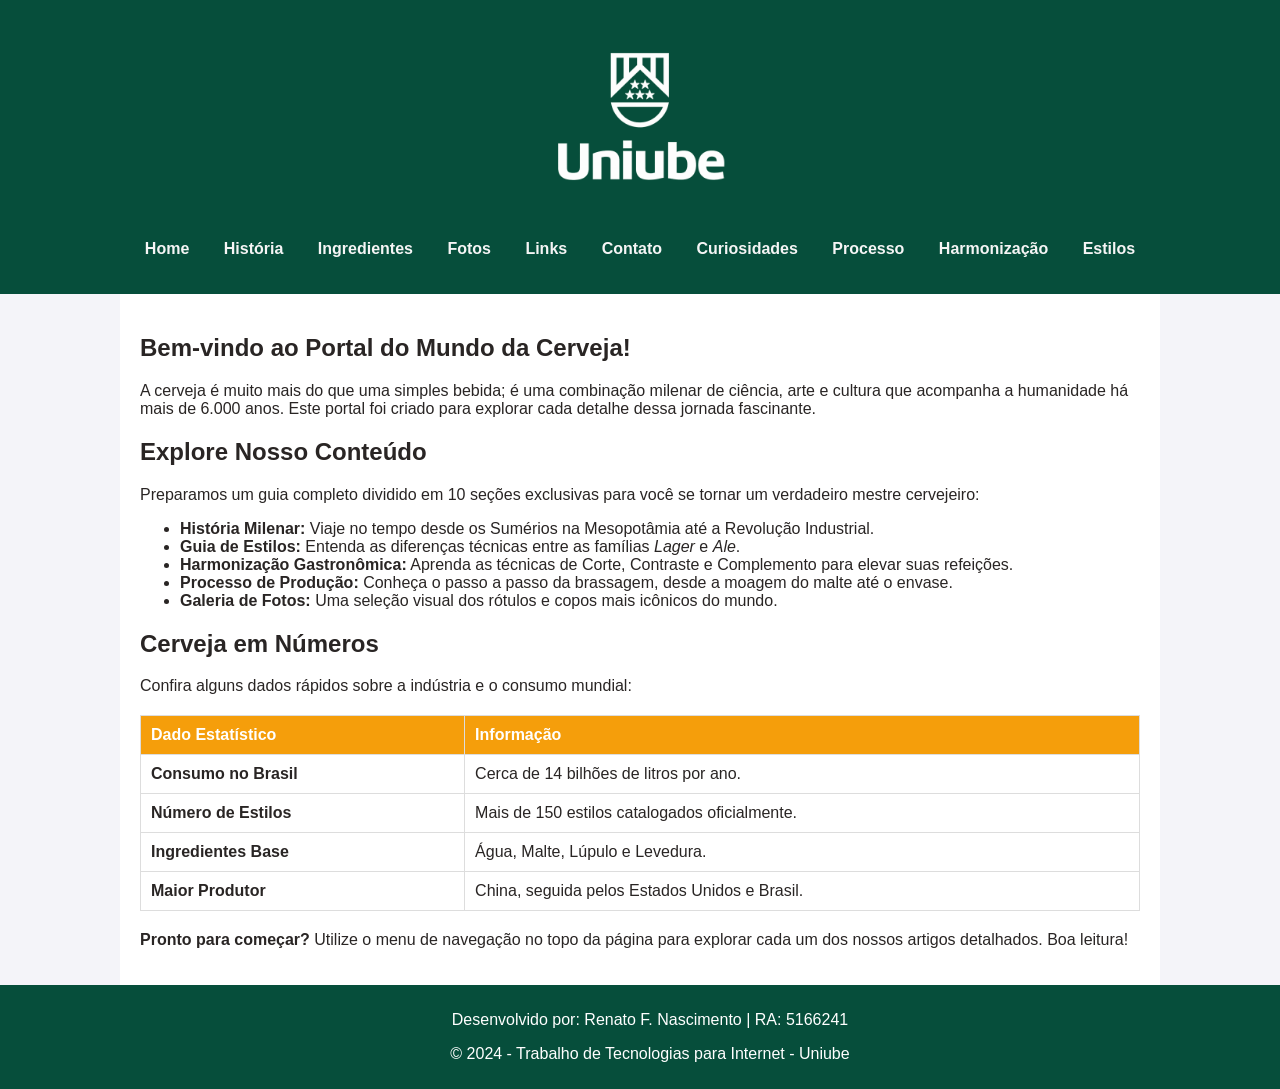
<file: index.html>
<!DOCTYPE html>
<html lang="pt-br">
<head>
    <meta charset="UTF-8">
    <meta name="viewport" content="width=device-width, initial-scale=1.0">
    <title>Mundo da Cerveja - HOME</title>
    <link rel="stylesheet" href="css/estilo.css">
</head>
<body>
    <header>
        <a href="https://uniube.br/" target="_blank">
            <img src="imagens/logo-uniube.png" alt="Logo Uniube" width="200">
        </a>
        <nav>
            <ul>
            <li><a href="index.html">Home</a></li>
            <li><a href="historia.html">História</a></li>
            <li><a href="ingredientes.html">Ingredientes</a></li>
            <li><a href="fotos.html">Fotos</a></li>
            <li><a href="links.html">Links</a></li>
            <li><a href="contato.html">Contato</a></li>
            <li><a href="curiosidade.html">Curiosidades</a></li>
            <li><a href="processo.html">Processo</a></li>
            <li><a href="harmonizacao.html">Harmonização</a></li>
            <li><a href="estilos.html">Estilos</a></li>
        </ul>
        </nav>
    </header>
    <main>
    <section class="hero">
        <h1>Bem-vindo ao Portal do Mundo da Cerveja!</h1>
        <p>A cerveja é muito mais do que uma simples bebida; é uma combinação milenar de ciência, arte e cultura que acompanha a humanidade há mais de 6.000 anos. Este portal foi criado para explorar cada detalhe dessa jornada fascinante.</p>
    </section>
    <section class="destaques">
        <h2>Explore Nosso Conteúdo</h2>
        <p>Preparamos um guia completo dividido em 10 seções exclusivas para você se tornar um verdadeiro mestre cervejeiro:</p>
        <ul>
            <li><strong>História Milenar:</strong> Viaje no tempo desde os Sumérios na Mesopotâmia até a Revolução Industrial.</li>
            <li><strong>Guia de Estilos:</strong> Entenda as diferenças técnicas entre as famílias <em>Lager</em> e <em>Ale</em>.</li>
            <li><strong>Harmonização Gastronômica:</strong> Aprenda as técnicas de Corte, Contraste e Complemento para elevar suas refeições.</li>
            <li><strong>Processo de Produção:</strong> Conheça o passo a passo da brassagem, desde a moagem do malte até o envase.</li>
            <li><strong>Galeria de Fotos:</strong> Uma seleção visual dos rótulos e copos mais icônicos do mundo.</li>
        </ul>
    </section>
    <section class="info-rapida">
        <h2>Cerveja em Números</h2>
        <p>Confira alguns dados rápidos sobre a indústria e o consumo mundial:</p>
        <table>
            <thead>
                <tr>
                    <th>Dado Estatístico</th>
                    <th>Informação</th>
                </tr>
            </thead>
            <tbody>
                <tr>
                    <td><strong>Consumo no Brasil</strong></td>
                    <td>Cerca de 14 bilhões de litros por ano.</td>
                </tr>
                <tr>
                    <td><strong>Número de Estilos</strong></td>
                    <td>Mais de 150 estilos catalogados oficialmente.</td>
                </tr>
                <tr>
                    <td><strong>Ingredientes Base</strong></td>
                    <td>Água, Malte, Lúpulo e Levedura.</td>
                </tr>
                <tr>
                    <td><strong>Maior Produtor</strong></td>
                    <td>China, seguida pelos Estados Unidos e Brasil.</td>
                </tr>
            </tbody>
        </table>
    </section>
    <section class="chamada-acao">
        <p><strong>Pronto para começar?</strong> Utilize o menu de navegação no topo da página para explorar cada um dos nossos artigos detalhados. Boa leitura!</p>
    </section>
</main>
    <footer>
        <p>Desenvolvido por: Renato F. Nascimento | RA: 5166241</p>
        <p>&copy; 2024 - Trabalho de Tecnologias para Internet - Uniube</p>
    </footer>
</body>
</html>
</file>
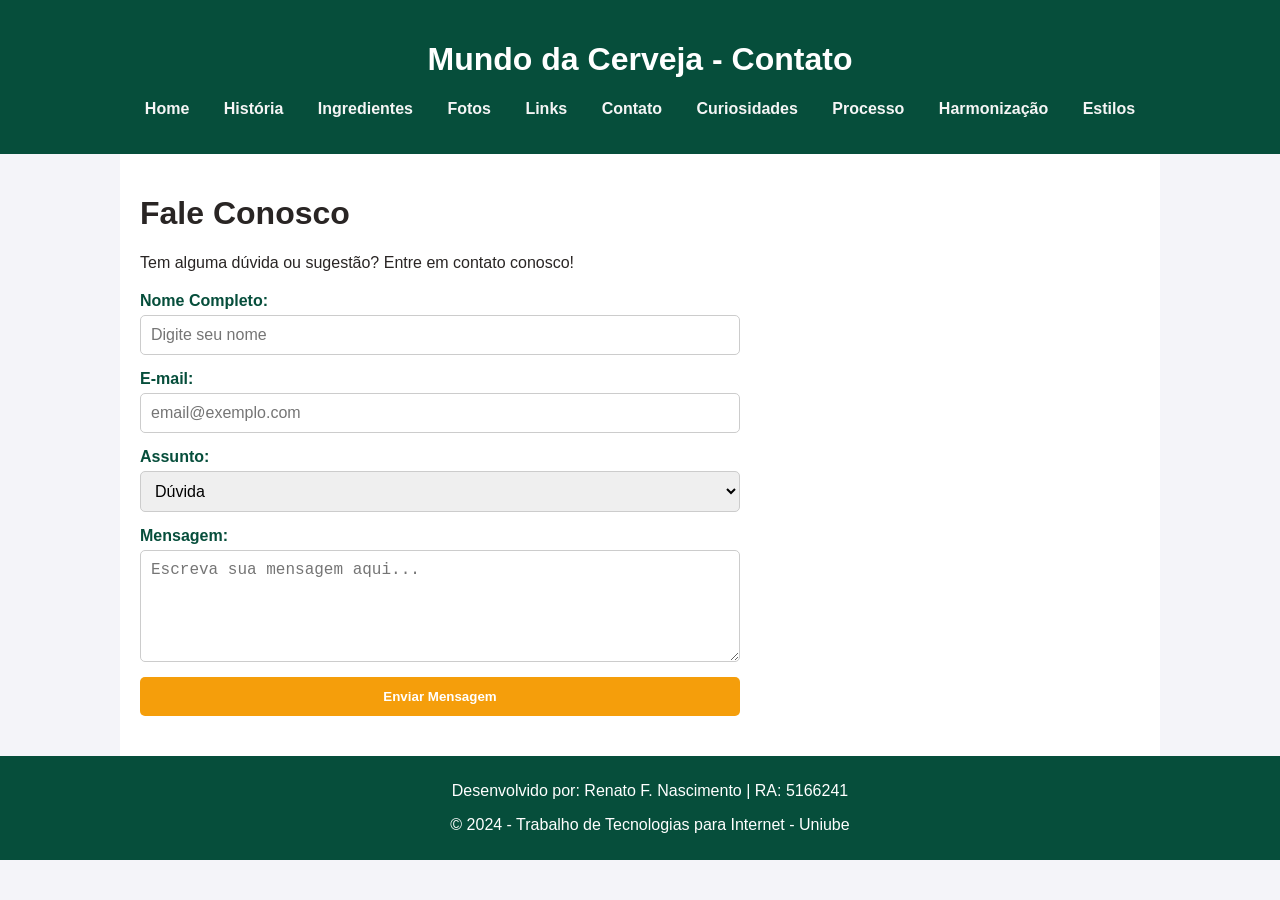
<file: contato.html>
<!DOCTYPE html>
<html lang="pt-br">
<head>
    <meta charset="UTF-8">
    <meta name="viewport" content="width=device-width, initial-scale=1.0">
    <title>Mundo da Cerveja - HOME</title>
    <link rel="stylesheet" href="css/estilo.css">
</head>
<header>
    <h1>Mundo da Cerveja - Contato</h1>
    <nav>
        <ul>
            <li><a href="index.html">Home</a></li>
            <li><a href="historia.html">História</a></li>
            <li><a href="ingredientes.html">Ingredientes</a></li>
            <li><a href="fotos.html">Fotos</a></li>
            <li><a href="links.html">Links</a></li>
            <li><a href="contato.html">Contato</a></li>
            <li><a href="curiosidade.html">Curiosidades</a></li>
            <li><a href="processo.html">Processo</a></li>
            <li><a href="harmonizacao.html">Harmonização</a></li>
            <li><a href="estilos.html">Estilos</a></li>
        </ul>
    </nav>
</header>
<main>
    <h1>Fale Conosco</h1>
    <p>Tem alguma dúvida ou sugestão? Entre em contato conosco!</p>
    <form action="#" method="post" class="form-contato">
        <div class="campo">
            <label for="nome">Nome Completo:</label>
            <input type="text" id="nome" name="nome" required placeholder="Digite seu nome">
        </div>

        <div class="campo">
            <label for="email">E-mail:</label>
            <input type="email" id="email" name="email" required placeholder="email@exemplo.com">
        </div>
        <div class="campo">
            <label for="assunto">Assunto:</label>
            <select id="assunto" name="assunto">
                <option value="duvida">Dúvida</option>
                <option value="sugestao">Sugestão</option>
                <option value="elogio">Elogio</option>
            </select>
        </div>

        <div class="campo">
            <label for="mensagem">Mensagem:</label>
            <textarea id="mensagem" name="mensagem" rows="5" required placeholder="Escreva sua mensagem aqui..."></textarea>
        </div>

        <button type="submit" class="btn-enviar">Enviar Mensagem</button>
    </form>
</main>
<footer>
    <p>Desenvolvido por: Renato F. Nascimento | RA: 5166241</p>
    <p>&copy; 2024 - Trabalho de Tecnologias para Internet - Uniube</p>
</footer>
</html>
</file>
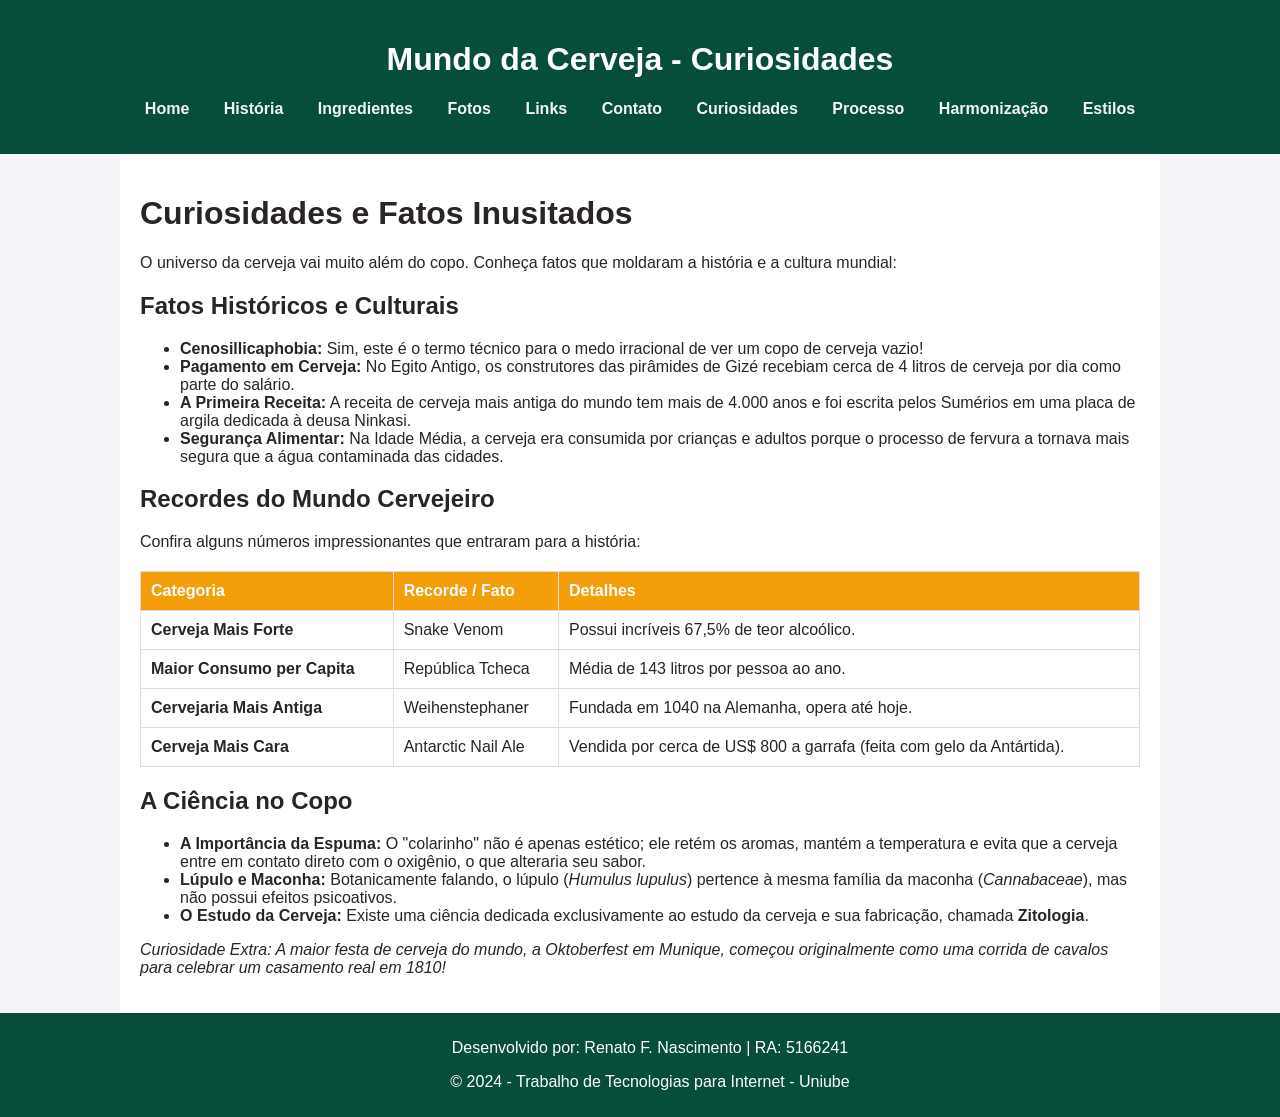
<file: curiosidade.html>
<!DOCTYPE html>
<html lang="pt-br">
<head>
    <meta charset="UTF-8">
    <meta name="viewport" content="width=device-width, initial-scale=1.0">
    <title>Mundo da Cerveja - HOME</title>
    <link rel="stylesheet" href="css/estilo.css">
</head>
<header>
    <h1>Mundo da Cerveja - Curiosidades</h1>
    <nav>
        <ul>
            <li><a href="index.html">Home</a></li>
            <li><a href="historia.html">História</a></li>
            <li><a href="ingredientes.html">Ingredientes</a></li>
            <li><a href="fotos.html">Fotos</a></li>
            <li><a href="links.html">Links</a></li>
            <li><a href="contato.html">Contato</a></li>
            <li><a href="curiosidade.html">Curiosidades</a></li>
            <li><a href="processo.html">Processo</a></li>
            <li><a href="harmonizacao.html">Harmonização</a></li>
            <li><a href="estilos.html">Estilos</a></li>
        </ul>
    </nav>
</header>
<main>
    <h1>Curiosidades e Fatos Inusitados</h1>
    <p>O universo da cerveja vai muito além do copo. Conheça fatos que moldaram a história e a cultura mundial:</p>
    <section>
        <h2>Fatos Históricos e Culturais</h2>
        <ul>
            <li><strong>Cenosillicaphobia:</strong> Sim, este é o termo técnico para o medo irracional de ver um copo de cerveja vazio!</li>
            <li><strong>Pagamento em Cerveja:</strong> No Egito Antigo, os construtores das pirâmides de Gizé recebiam cerca de 4 litros de cerveja por dia como parte do salário.</li>
            <li><strong>A Primeira Receita:</strong> A receita de cerveja mais antiga do mundo tem mais de 4.000 anos e foi escrita pelos Sumérios em uma placa de argila dedicada à deusa Ninkasi.</li>
            <li><strong>Segurança Alimentar:</strong> Na Idade Média, a cerveja era consumida por crianças e adultos porque o processo de fervura a tornava mais segura que a água contaminada das cidades.</li>
        </ul>
    </section>
    <section>
        <h2>Recordes do Mundo Cervejeiro</h2>
        <p>Confira alguns números impressionantes que entraram para a história:</p>
        <table>
            <thead>
                <tr>
                    <th>Categoria</th>
                    <th>Recorde / Fato</th>
                    <th>Detalhes</th>
                </tr>
            </thead>
            <tbody>
                <tr>
                    <td><strong>Cerveja Mais Forte</strong></td>
                    <td>Snake Venom</td>
                    <td>Possui incríveis 67,5% de teor alcoólico.</td>
                </tr>
                <tr>
                    <td><strong>Maior Consumo per Capita</strong></td>
                    <td>República Tcheca</td>
                    <td>Média de 143 litros por pessoa ao ano.</td>
                </tr>
                <tr>
                    <td><strong>Cervejaria Mais Antiga</strong></td>
                    <td>Weihenstephaner</td>
                    <td>Fundada em 1040 na Alemanha, opera até hoje.</td>
                </tr>
                <tr>
                    <td><strong>Cerveja Mais Cara</strong></td>
                    <td>Antarctic Nail Ale</td>
                    <td>Vendida por cerca de US$ 800 a garrafa (feita com gelo da Antártida).</td>
                </tr>
            </tbody>
        </table>
    </section>
    <section>
        <h2>A Ciência no Copo</h2>
        <ul>
            <li><strong>A Importância da Espuma:</strong> O "colarinho" não é apenas estético; ele retém os aromas, mantém a temperatura e evita que a cerveja entre em contato direto com o oxigênio, o que alteraria seu sabor.</li>
            <li><strong>Lúpulo e Maconha:</strong> Botanicamente falando, o lúpulo (<em>Humulus lupulus</em>) pertence à mesma família da maconha (<em>Cannabaceae</em>), mas não possui efeitos psicoativos.</li>
            <li><strong>O Estudo da Cerveja:</strong> Existe uma ciência dedicada exclusivamente ao estudo da cerveja e sua fabricação, chamada <strong>Zitologia</strong>.</li>
        </ul>
    </section>
    <p><em>Curiosidade Extra: A maior festa de cerveja do mundo, a Oktoberfest em Munique, começou originalmente como uma corrida de cavalos para celebrar um casamento real em 1810!</em></p>
</main>
<footer>
    <p>Desenvolvido por: Renato F. Nascimento | RA: 5166241</p>
    <p>&copy; 2024 - Trabalho de Tecnologias para Internet - Uniube</p>
</footer>
</html>
</file>
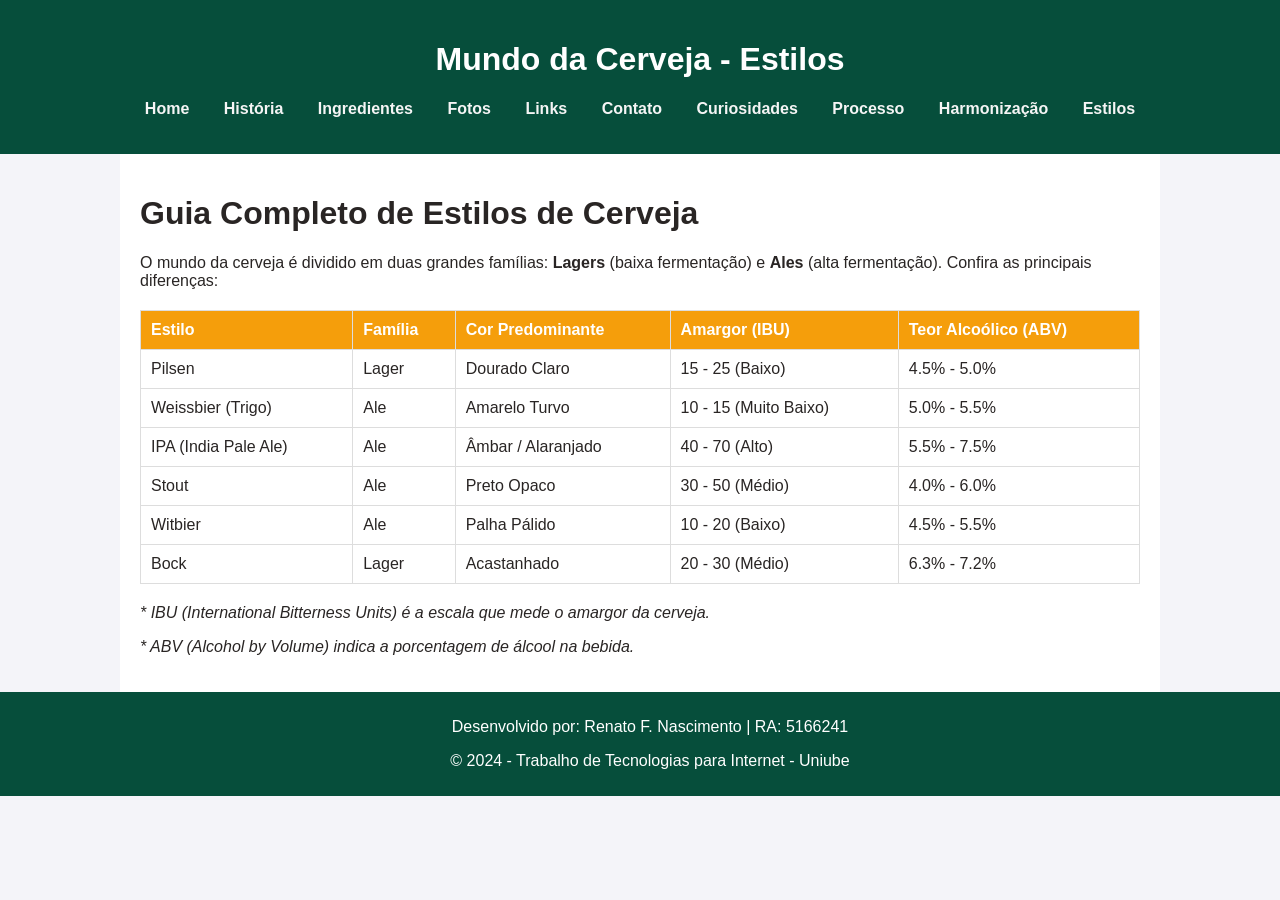
<file: estilos.html>
<!DOCTYPE html>
<html lang="pt-br">
<head>
    <meta charset="UTF-8">
    <meta name="viewport" content="width=device-width, initial-scale=1.0">
    <title>Mundo da Cerveja - HOME</title>
    <link rel="stylesheet" href="css/estilo.css">
</head>
<header>
    <h1>Mundo da Cerveja - Estilos</h1>
    <nav>
        <ul>
            <li><a href="index.html">Home</a></li>
            <li><a href="historia.html">História</a></li>
            <li><a href="ingredientes.html">Ingredientes</a></li>
            <li><a href="fotos.html">Fotos</a></li>
            <li><a href="links.html">Links</a></li>
            <li><a href="contato.html">Contato</a></li>
            <li><a href="curiosidade.html">Curiosidades</a></li>
            <li><a href="processo.html">Processo</a></li>
            <li><a href="harmonizacao.html">Harmonização</a></li>
            <li><a href="estilos.html">Estilos</a></li>
        </ul>
    </nav>
</header>
<main>
    <h1>Guia Completo de Estilos de Cerveja</h1>
    <p>O mundo da cerveja é dividido em duas grandes famílias: <strong>Lagers</strong> (baixa fermentação) e <strong>Ales</strong> (alta fermentação). Confira as principais diferenças:</p>
    <table>
        <thead>
            <tr>
                <th>Estilo</th>
                <th>Família</th>
                <th>Cor Predominante</th>
                <th>Amargor (IBU)</th>
                <th>Teor Alcoólico (ABV)</th>
            </tr>
        </thead>
        <tbody>
            <tr>
                <td>Pilsen</td>
                <td>Lager</td>
                <td>Dourado Claro</td>
                <td>15 - 25 (Baixo)</td>
                <td>4.5% - 5.0%</td>
            </tr>
            <tr>
                <td>Weissbier (Trigo)</td>
                <td>Ale</td>
                <td>Amarelo Turvo</td>
                <td>10 - 15 (Muito Baixo)</td>
                <td>5.0% - 5.5%</td>
            </tr>
            <tr>
                <td>IPA (India Pale Ale)</td>
                <td>Ale</td>
                <td>Âmbar / Alaranjado</td>
                <td>40 - 70 (Alto)</td>
                <td>5.5% - 7.5%</td>
            </tr>
            <tr>
                <td>Stout</td>
                <td>Ale</td>
                <td>Preto Opaco</td>
                <td>30 - 50 (Médio)</td>
                <td>4.0% - 6.0%</td>
            </tr>
            <tr>
                <td>Witbier</td>
                <td>Ale</td>
                <td>Palha Pálido</td>
                <td>10 - 20 (Baixo)</td>
                <td>4.5% - 5.5%</td>
            </tr>
            <tr>
                <td>Bock</td>
                <td>Lager</td>
                <td>Acastanhado</td>
                <td>20 - 30 (Médio)</td>
                <td>6.3% - 7.2%</td>
            </tr>
        </tbody>
    </table>
    <p><em>* IBU (International Bitterness Units) é a escala que mede o amargor da cerveja.</em></p>
    <p><em>* ABV (Alcohol by Volume) indica a porcentagem de álcool na bebida.</em></p>
</main>
<footer>
    <p>Desenvolvido por: Renato F. Nascimento | RA: 5166241</p>
    <p>&copy; 2024 - Trabalho de Tecnologias para Internet - Uniube</p>
</footer>
</html>
</file>
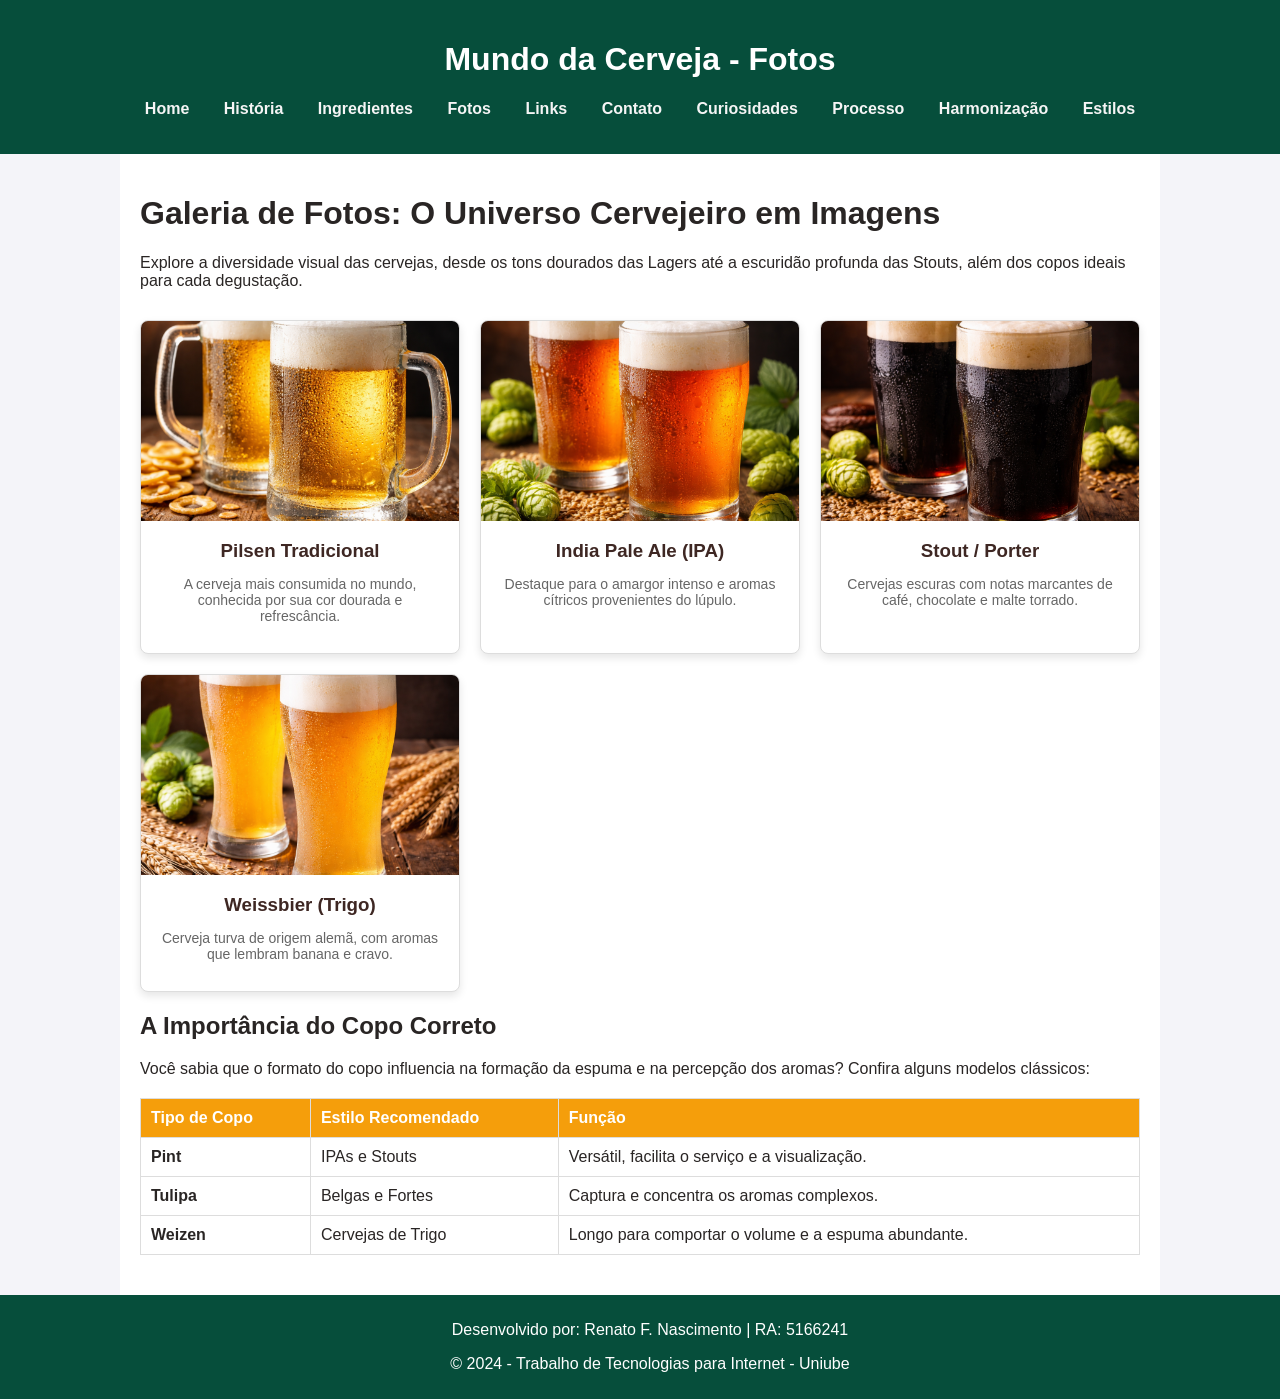
<file: fotos.html>
<!DOCTYPE html>
<html lang="pt-br">
<head>
    <meta charset="UTF-8">
    <meta name="viewport" content="width=device-width, initial-scale=1.0">
    <title>Mundo da Cerveja - HOME</title>
    <link rel="stylesheet" href="css/estilo.css">
</head>
<header>
    <h1>Mundo da Cerveja - Fotos</h1>
    <nav>
        <ul>
            <li><a href="index.html">Home</a></li>
            <li><a href="historia.html">História</a></li>
            <li><a href="ingredientes.html">Ingredientes</a></li>
            <li><a href="fotos.html">Fotos</a></li>
            <li><a href="links.html">Links</a></li>
            <li><a href="contato.html">Contato</a></li>
            <li><a href="curiosidade.html">Curiosidades</a></li>
            <li><a href="processo.html">Processo</a></li>
            <li><a href="harmonizacao.html">Harmonização</a></li>
            <li><a href="estilos.html">Estilos</a></li>
        </ul>
    </nav>
</header>
<main>
    <h1>Galeria de Fotos: O Universo Cervejeiro em Imagens</h1>
    <p>Explore a diversidade visual das cervejas, desde os tons dourados das Lagers até a escuridão profunda das Stouts, além dos copos ideais para cada degustação.</p>
    <div class="galeria-container">
        <div class="foto-item">
            <img src="imagens/cerveja1.png" alt="Cerveja Pilsen Gelada">
            <div class="legenda">
                <h3>Pilsen Tradicional</h3>
                <p>A cerveja mais consumida no mundo, conhecida por sua cor dourada e refrescância.</p>
            </div>
        </div>
        <div class="foto-item">
            <img src="imagens/cerveja2.png" alt="Cerveja IPA com Lúpulo">
            <div class="legenda">
                <h3>India Pale Ale (IPA)</h3>
                <p>Destaque para o amargor intenso e aromas cítricos provenientes do lúpulo.</p>
            </div>
        </div>
        <div class="foto-item">
            <img src="imagens/cerveja3.png" alt="Cerveja Stout Escura">
            <div class="legenda">
                <h3>Stout / Porter</h3>
                <p>Cervejas escuras com notas marcantes de café, chocolate e malte torrado.</p>
            </div>
        </div>
        <div class="foto-item">
            <img src="imagens/cerveja4.png" alt="Cerveja de Trigo Weiss">
            <div class="legenda">
                <h3>Weissbier (Trigo)</h3>
                <p>Cerveja turva de origem alemã, com aromas que lembram banana e cravo.</p>
            </div>
        </div>
    </div>
    <section class="info-visual">
        <h2>A Importância do Copo Correto</h2>
        <p>Você sabia que o formato do copo influencia na formação da espuma e na percepção dos aromas? Confira alguns modelos clássicos:</p>
        <table>
            <thead>
                <tr>
                    <th>Tipo de Copo</th>
                    <th>Estilo Recomendado</th>
                    <th>Função</th>
                </tr>
            </thead>
            <tbody>
                <tr>
                    <td><strong>Pint</strong></td>
                    <td>IPAs e Stouts</td>
                    <td>Versátil, facilita o serviço e a visualização.</td>
                </tr>
                <tr>
                    <td><strong>Tulipa</strong></td>
                    <td>Belgas e Fortes</td>
                    <td>Captura e concentra os aromas complexos.</td>
                </tr>
                <tr>
                    <td><strong>Weizen</strong></td>
                    <td>Cervejas de Trigo</td>
                    <td>Longo para comportar o volume e a espuma abundante.</td>
                </tr>
            </tbody>
        </table>
    </section>
</main>
<footer>
    <p>Desenvolvido por: Renato F. Nascimento | RA: 5166241</p>
    <p>&copy; 2024 - Trabalho de Tecnologias para Internet - Uniube</p>
</footer>
</html>
</file>
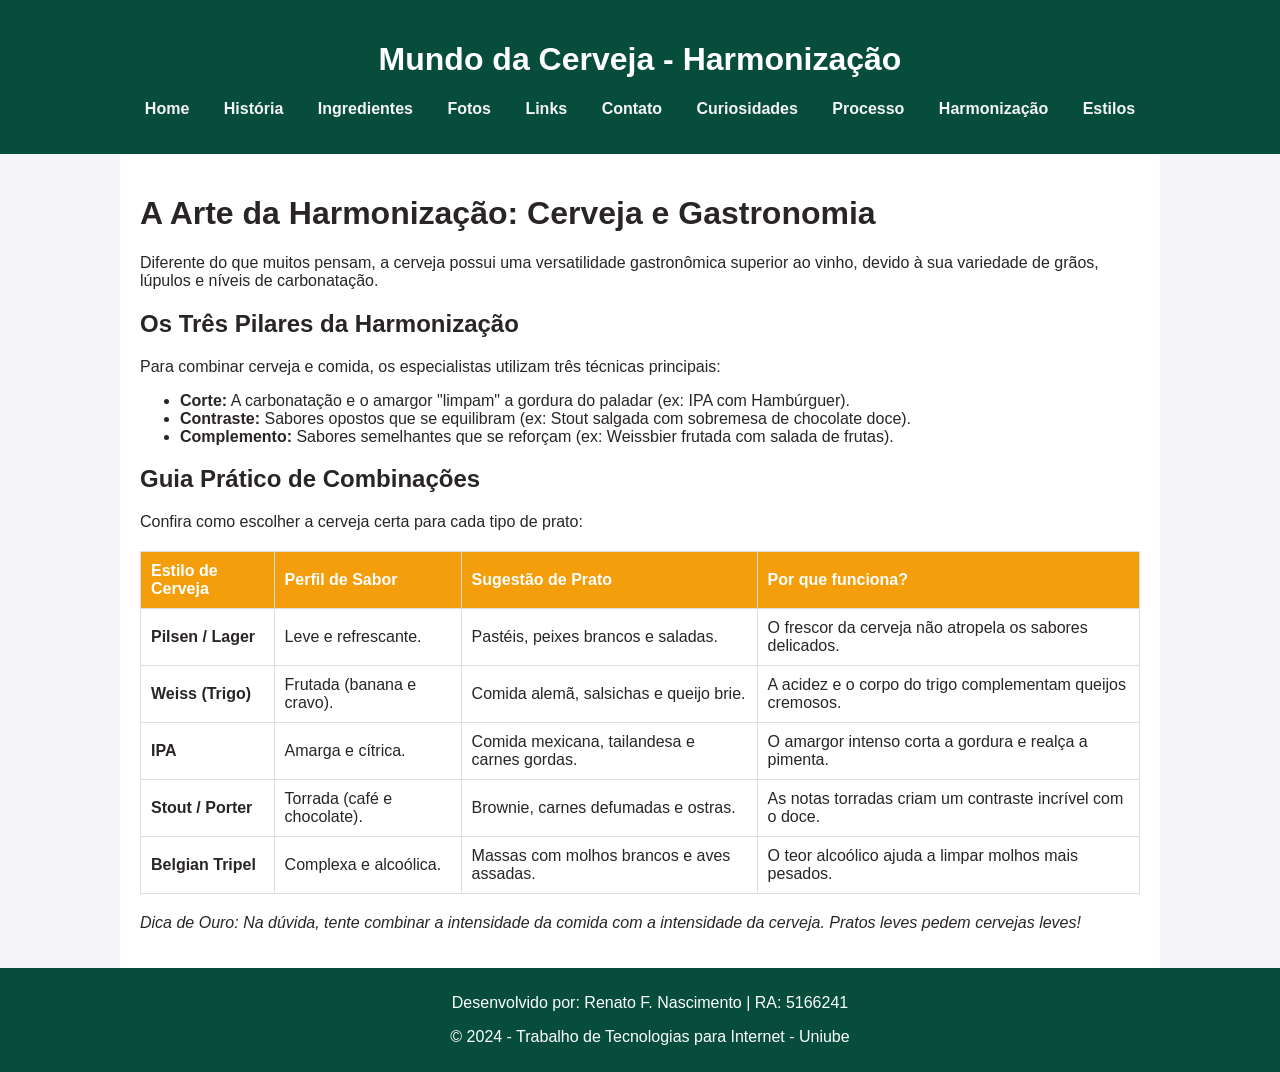
<file: harmonizacao.html>
<!DOCTYPE html>
<html lang="pt-br">
<head>
    <meta charset="UTF-8">
    <meta name="viewport" content="width=device-width, initial-scale=1.0">
    <title>Mundo da Cerveja - HOME</title>
    <link rel="stylesheet" href="css/estilo.css">
</head>
<header>
    <h1>Mundo da Cerveja - Harmonização</h1>
    <nav>
        <ul>
            <li><a href="index.html">Home</a></li>
            <li><a href="historia.html">História</a></li>
            <li><a href="ingredientes.html">Ingredientes</a></li>
            <li><a href="fotos.html">Fotos</a></li>
            <li><a href="links.html">Links</a></li>
            <li><a href="contato.html">Contato</a></li>
            <li><a href="curiosidade.html">Curiosidades</a></li>
            <li><a href="processo.html">Processo</a></li>
            <li><a href="harmonizacao.html">Harmonização</a></li>
            <li><a href="estilos.html">Estilos</a></li>
        </ul>
    </nav>
</header>
<main>
    <h1>A Arte da Harmonização: Cerveja e Gastronomia</h1>
    <p>Diferente do que muitos pensam, a cerveja possui uma versatilidade gastronômica superior ao vinho, devido à sua variedade de grãos, lúpulos e níveis de carbonatação.</p>
    <section>
        <h2>Os Três Pilares da Harmonização</h2>
        <p>Para combinar cerveja e comida, os especialistas utilizam três técnicas principais:</p>
        <ul>
            <li><strong>Corte:</strong> A carbonatação e o amargor "limpam" a gordura do paladar (ex: IPA com Hambúrguer).</li>
            <li><strong>Contraste:</strong> Sabores opostos que se equilibram (ex: Stout salgada com sobremesa de chocolate doce).</li>
            <li><strong>Complemento:</strong> Sabores semelhantes que se reforçam (ex: Weissbier frutada com salada de frutas).</li>
        </ul>
    </section>
    <section>
        <h2>Guia Prático de Combinações</h2>
        <p>Confira como escolher a cerveja certa para cada tipo de prato:</p>
        <table>
            <thead>
                <tr>
                    <th>Estilo de Cerveja</th>
                    <th>Perfil de Sabor</th>
                    <th>Sugestão de Prato</th>
                    <th>Por que funciona?</th>
                </tr>
            </thead>
            <tbody>
                <tr>
                    <td><strong>Pilsen / Lager</strong></td>
                    <td>Leve e refrescante.</td>
                    <td>Pastéis, peixes brancos e saladas.</td>
                    <td>O frescor da cerveja não atropela os sabores delicados.</td>
                </tr>
                <tr>
                    <td><strong>Weiss (Trigo)</strong></td>
                    <td>Frutada (banana e cravo).</td>
                    <td>Comida alemã, salsichas e queijo brie.</td>
                    <td>A acidez e o corpo do trigo complementam queijos cremosos.</td>
                </tr>
                <tr>
                    <td><strong>IPA</strong></td>
                    <td>Amarga e cítrica.</td>
                    <td>Comida mexicana, tailandesa e carnes gordas.</td>
                    <td>O amargor intenso corta a gordura e realça a pimenta.</td>
                </tr>
                <tr>
                    <td><strong>Stout / Porter</strong></td>
                    <td>Torrada (café e chocolate).</td>
                    <td>Brownie, carnes defumadas e ostras.</td>
                    <td>As notas torradas criam um contraste incrível com o doce.</td>
                </tr>
                <tr>
                    <td><strong>Belgian Tripel</strong></td>
                    <td>Complexa e alcoólica.</td>
                    <td>Massas com molhos brancos e aves assadas.</td>
                    <td>O teor alcoólico ajuda a limpar molhos mais pesados.</td>
                </tr>
            </tbody>
        </table>
    </section>
    <p><em>Dica de Ouro: Na dúvida, tente combinar a intensidade da comida com a intensidade da cerveja. Pratos leves pedem cervejas leves!</em></p>
</main>
<footer>
    <p>Desenvolvido por: Renato F. Nascimento | RA: 5166241</p>
    <p>&copy; 2024 - Trabalho de Tecnologias para Internet - Uniube</p>
</footer>
</html>
</file>
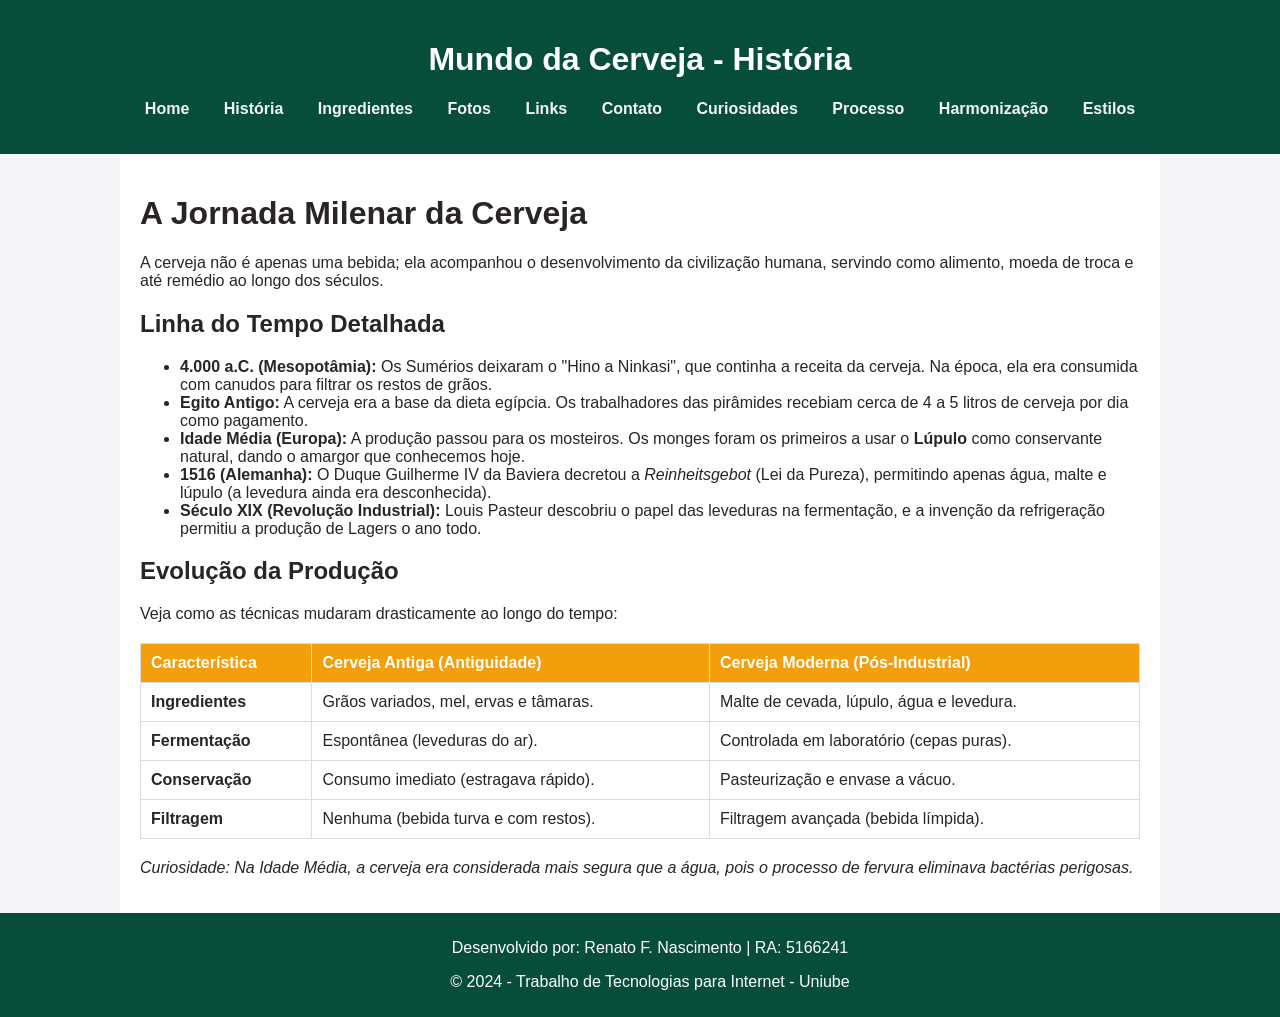
<file: historia.html>
<!DOCTYPE html>
<html lang="pt-br">
<head>
    <meta charset="UTF-8">
    <meta name="viewport" content="width=device-width, initial-scale=1.0">
    <title>Mundo da Cerveja - HOME</title>
    <link rel="stylesheet" href="css/estilo.css">
</head>
<header>
    <h1>Mundo da Cerveja - História</h1>
    <nav>
        <ul>
            <li><a href="index.html">Home</a></li>
            <li><a href="historia.html">História</a></li>
            <li><a href="ingredientes.html">Ingredientes</a></li>
            <li><a href="fotos.html">Fotos</a></li>
            <li><a href="links.html">Links</a></li>
            <li><a href="contato.html">Contato</a></li>
            <li><a href="curiosidade.html">Curiosidades</a></li>
            <li><a href="processo.html">Processo</a></li>
            <li><a href="harmonizacao.html">Harmonização</a></li>
            <li><a href="estilos.html">Estilos</a></li>
        </ul>
    </nav>
</header>
<main>
    <h1>A Jornada Milenar da Cerveja</h1>
    <p>A cerveja não é apenas uma bebida; ela acompanhou o desenvolvimento da civilização humana, servindo como alimento, moeda de troca e até remédio ao longo dos séculos.</p>
    <section>
        <h2>Linha do Tempo Detalhada</h2>
        <ul>
            <li><strong>4.000 a.C. (Mesopotâmia):</strong> Os Sumérios deixaram o "Hino a Ninkasi", que continha a receita da cerveja. Na época, ela era consumida com canudos para filtrar os restos de grãos.</li>
            <li><strong>Egito Antigo:</strong> A cerveja era a base da dieta egípcia. Os trabalhadores das pirâmides recebiam cerca de 4 a 5 litros de cerveja por dia como pagamento.</li>
            <li><strong>Idade Média (Europa):</strong> A produção passou para os mosteiros. Os monges foram os primeiros a usar o <strong>Lúpulo</strong> como conservante natural, dando o amargor que conhecemos hoje.</li>
            <li><strong>1516 (Alemanha):</strong> O Duque Guilherme IV da Baviera decretou a <em>Reinheitsgebot</em> (Lei da Pureza), permitindo apenas água, malte e lúpulo (a levedura ainda era desconhecida).</li>
            <li><strong>Século XIX (Revolução Industrial):</strong> Louis Pasteur descobriu o papel das leveduras na fermentação, e a invenção da refrigeração permitiu a produção de Lagers o ano todo.</li>
        </ul>
    </section>
    <section>
        <h2>Evolução da Produção</h2>
        <p>Veja como as técnicas mudaram drasticamente ao longo do tempo:</p>
        <table>
            <thead>
                <tr>
                    <th>Característica</th>
                    <th>Cerveja Antiga (Antiguidade)</th>
                    <th>Cerveja Moderna (Pós-Industrial)</th>
                </tr>
            </thead>
            <tbody>
                <tr>
                    <td><strong>Ingredientes</strong></td>
                    <td>Grãos variados, mel, ervas e tâmaras.</td>
                    <td>Malte de cevada, lúpulo, água e levedura.</td>
                </tr>
                <tr>
                    <td><strong>Fermentação</strong></td>
                    <td>Espontânea (leveduras do ar).</td>
                    <td>Controlada em laboratório (cepas puras).</td>
                </tr>
                <tr>
                    <td><strong>Conservação</strong></td>
                    <td>Consumo imediato (estragava rápido).</td>
                    <td>Pasteurização e envase a vácuo.</td>
                </tr>
                <tr>
                    <td><strong>Filtragem</strong></td>
                    <td>Nenhuma (bebida turva e com restos).</td>
                    <td>Filtragem avançada (bebida límpida).</td>
                </tr>
            </tbody>
        </table>
    </section>
    <p><em>Curiosidade: Na Idade Média, a cerveja era considerada mais segura que a água, pois o processo de fervura eliminava bactérias perigosas.</em></p>
</main>
<footer>
    <p>Desenvolvido por: Renato F. Nascimento | RA: 5166241</p>
    <p>&copy; 2024 - Trabalho de Tecnologias para Internet - Uniube</p>
</footer>
</html>
</file>
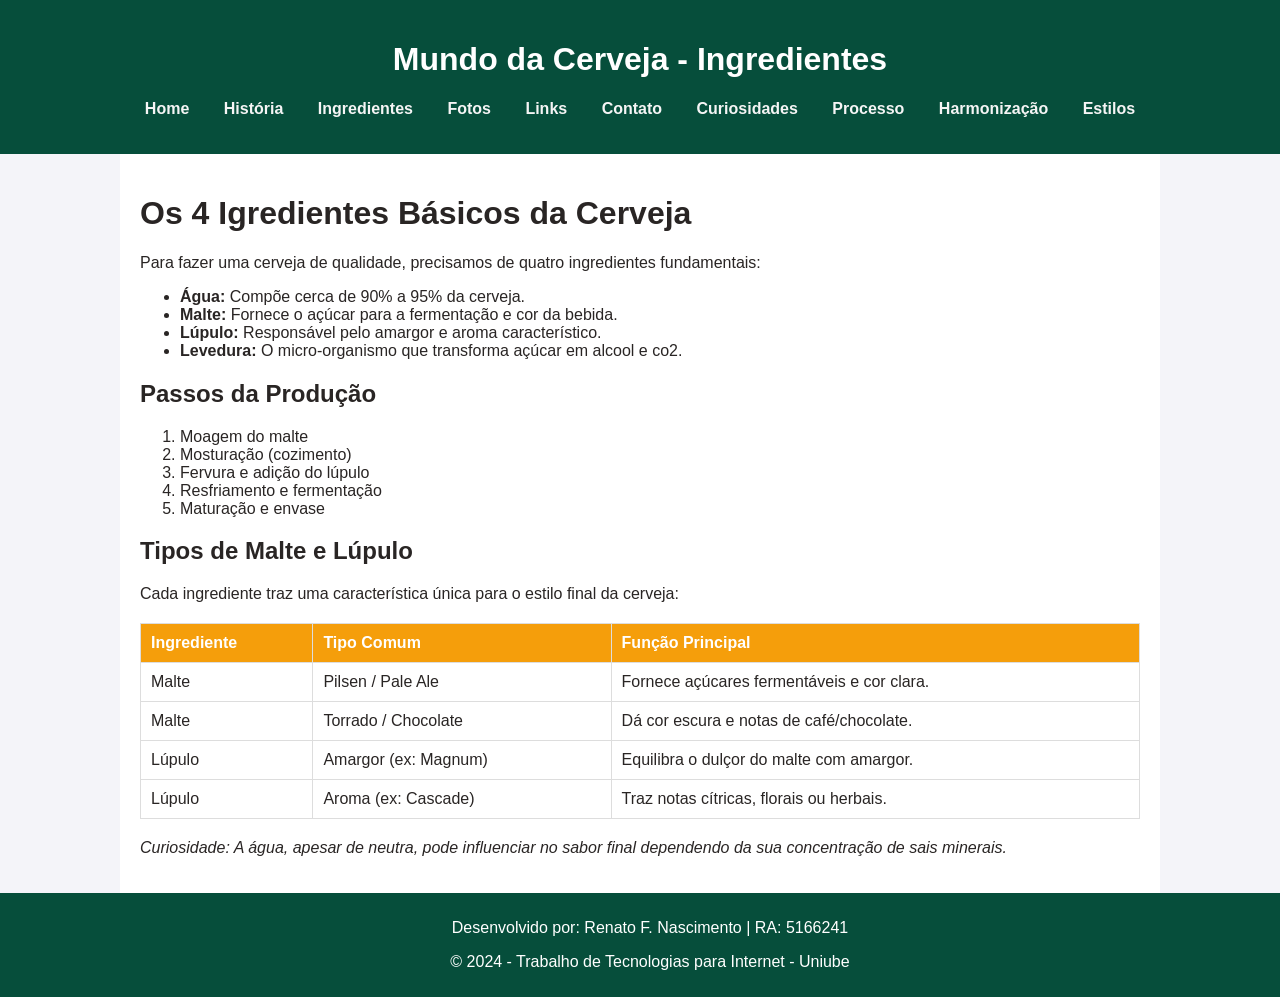
<file: ingredientes.html>
<!DOCTYPE html>
<html lang="pt-br">
<head>
    <meta charset="UTF-8">
    <meta name="viewport" content="width=device-width, initial-scale=1.0">
    <title>Mundo da Cerveja - HOME</title>
    <link rel="stylesheet" href="css/estilo.css">
</head>
<header>
    <h1>Mundo da Cerveja - Ingredientes</h1>
    <nav>
        <ul>
            <li><a href="index.html">Home</a></li>
            <li><a href="historia.html">História</a></li>
            <li><a href="ingredientes.html">Ingredientes</a></li>
            <li><a href="fotos.html">Fotos</a></li>
            <li><a href="links.html">Links</a></li>
            <li><a href="contato.html">Contato</a></li>
            <li><a href="curiosidade.html">Curiosidades</a></li>
            <li><a href="processo.html">Processo</a></li>
            <li><a href="harmonizacao.html">Harmonização</a></li>
            <li><a href="estilos.html">Estilos</a></li>
        </ul>
    </nav>
</header>
<main>
    <h1>Os 4 Igredientes Básicos da Cerveja</h1>
    <p>Para fazer uma cerveja de qualidade, precisamos de quatro ingredientes fundamentais:</p>
    <ul>
        <li><strong>Água:</strong> Compõe cerca de 90% a 95% da cerveja.</li>
        <li><strong>Malte:</strong> Fornece o açúcar para a fermentação e cor da bebida.</li>
        <li><strong>Lúpulo:</strong> Responsável pelo amargor e aroma característico.</li>
        <li><strong>Levedura:</strong> O micro-organismo que transforma açúcar em alcool e co2.</li>
    </ul>
    <h2>Passos da Produção</h2>
    <ol>
        <li>Moagem do malte</li>
        <li>Mosturação (cozimento)</li>
        <li>Fervura e adição do lúpulo</li>
        <li>Resfriamento e fermentação</li>
        <li>Maturação e envase</li>
    </ol>
        <h2>Tipos de Malte e Lúpulo</h2>
    <p>Cada ingrediente traz uma característica única para o estilo final da cerveja:</p>
    
    <table>
        <thead>
            <tr>
                <th>Ingrediente</th>
                <th>Tipo Comum</th>
                <th>Função Principal</th>
            </tr>
        </thead>
        <tbody>
            <tr>
                <td>Malte</td>
                <td>Pilsen / Pale Ale</td>
                <td>Fornece açúcares fermentáveis e cor clara.</td>
            </tr>
            <tr>
                <td>Malte</td>
                <td>Torrado / Chocolate</td>
                <td>Dá cor escura e notas de café/chocolate.</td>
            </tr>
            <tr>
                <td>Lúpulo</td>
                <td>Amargor (ex: Magnum)</td>
                <td>Equilibra o dulçor do malte com amargor.</td>
            </tr>
            <tr>
                <td>Lúpulo</td>
                <td>Aroma (ex: Cascade)</td>
                <td>Traz notas cítricas, florais ou herbais.</td>
            </tr>
        </tbody>
    </table>
    <p><em>Curiosidade: A água, apesar de neutra, pode influenciar no sabor final dependendo da sua concentração de sais minerais.</em></p>
</main>
<footer>
    <p>Desenvolvido por: Renato F. Nascimento | RA: 5166241</p>
    <p>&copy; 2024 - Trabalho de Tecnologias para Internet - Uniube</p>
</footer>
</html>
</file>
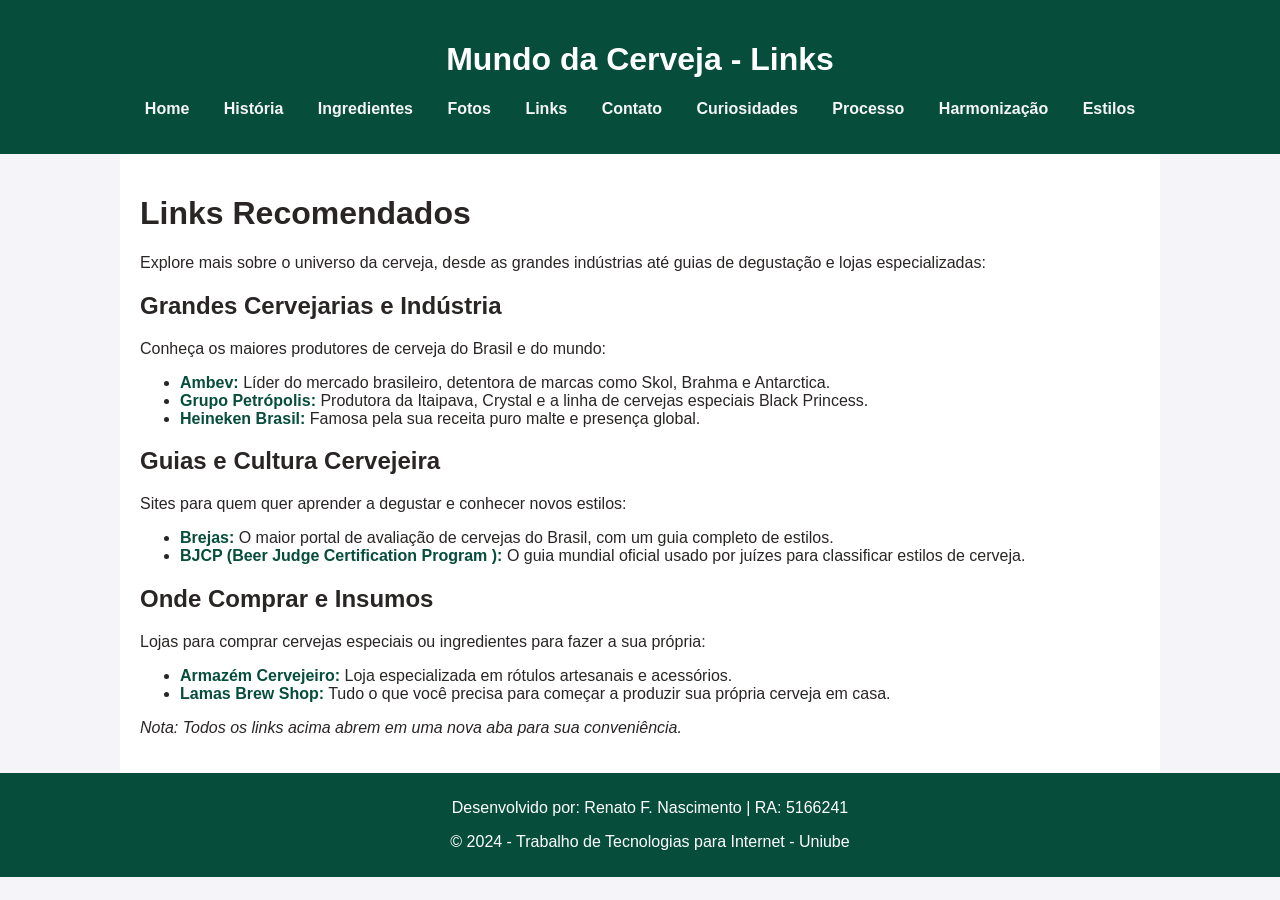
<file: links.html>
<!DOCTYPE html>
<html lang="pt-br">
<head>
    <meta charset="UTF-8">
    <meta name="viewport" content="width=device-width, initial-scale=1.0">
    <title>Mundo da Cerveja - HOME</title>
    <link rel="stylesheet" href="css/estilo.css">
</head>
<header>
    <h1>Mundo da Cerveja - Links</h1>
    <nav>
        <ul>
            <li><a href="index.html">Home</a></li>
            <li><a href="historia.html">História</a></li>
            <li><a href="ingredientes.html">Ingredientes</a></li>
            <li><a href="fotos.html">Fotos</a></li>
            <li><a href="links.html">Links</a></li>
            <li><a href="contato.html">Contato</a></li>
            <li><a href="curiosidade.html">Curiosidades</a></li>
            <li><a href="processo.html">Processo</a></li>
            <li><a href="harmonizacao.html">Harmonização</a></li>
            <li><a href="estilos.html">Estilos</a></li>
        </ul>
    </nav>
</header>
<main>
    <h1>Links Recomendados</h1>
    <p>Explore mais sobre o universo da cerveja, desde as grandes indústrias até guias de degustação e lojas especializadas:</p>
    <section>
        <h2>Grandes Cervejarias e Indústria</h2>
        <p>Conheça os maiores produtores de cerveja do Brasil e do mundo:</p>
        <ul>
            <li>
                <a href="https://www.ambev.com.br/" target="_blank" style="color: #064E3B;"><strong>Ambev:</strong></a> 
                Líder do mercado brasileiro, detentora de marcas como Skol, Brahma e Antarctica.
            </li>
            <li>
                <a href="https://www.grupopetropolis.com.br/" target="_blank" style="color: #064E3B;"><strong>Grupo Petrópolis:</strong></a> 
                Produtora da Itaipava, Crystal e a linha de cervejas especiais Black Princess.
            </li>
            <li>
                <a href="https://www.heinekenbrasil.com.br/" target="_blank" style="color: #064E3B;"><strong>Heineken Brasil:</strong></a> 
                Famosa pela sua receita puro malte e presença global.
            </li>
        </ul>
    </section>
    <section>
        <h2>Guias e Cultura Cervejeira</h2>
        <p>Sites para quem quer aprender a degustar e conhecer novos estilos:</p>
        <ul>
            <li>
                <a href="https://www.brejas.com.br/" target="_blank" style="color: #064E3B;"><strong>Brejas:</strong></a> 
                O maior portal de avaliação de cervejas do Brasil, com um guia completo de estilos.
            </li>
            <li>
                <a href="https://www.bjcp.org/" target="_blank" style="color: #064E3B;"><strong>BJCP (Beer Judge Certification Program ):</strong></a> 
                O guia mundial oficial usado por juízes para classificar estilos de cerveja.
            </li>
        </ul>
    </section>
    <section>
        <h2>Onde Comprar e Insumos</h2>
        <p>Lojas para comprar cervejas especiais ou ingredientes para fazer a sua própria:</p>
        <ul>
            <li>
                <a href="https://armazemcervejeiro.com/" target="_blank" style="color: #064E3B;"><strong>Armazém Cervejeiro:</strong></a> 
                Loja especializada em rótulos artesanais e acessórios.
            </li>
            <li>
                <a href="https://www.lamasbrewshop.com.br/" target="_blank" style="color: #064E3B;"><strong>Lamas Brew Shop:</strong></a> 
                Tudo o que você precisa para começar a produzir sua própria cerveja em casa.
            </li>
        </ul>
    </section>
    <p><em>Nota: Todos os links acima abrem em uma nova aba para sua conveniência.</em></p>
</main>
<footer>
    <p>Desenvolvido por: Renato F. Nascimento | RA: 5166241</p>
    <p>&copy; 2024 - Trabalho de Tecnologias para Internet - Uniube</p>
    </footer>
</html>
</file>
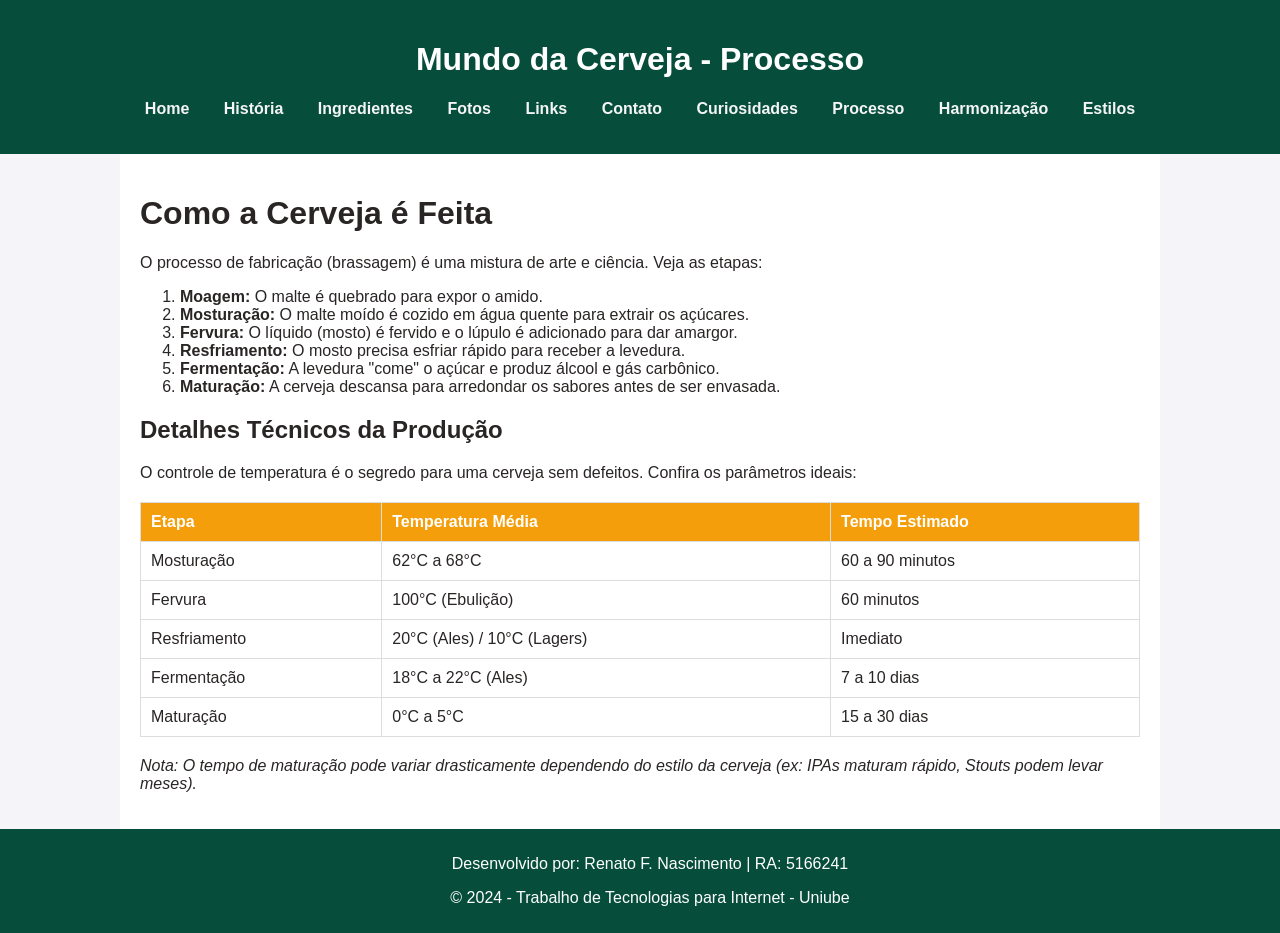
<file: processo.html>
<!DOCTYPE html>
<html lang="pt-br">
<head>
    <meta charset="UTF-8">
    <meta name="viewport" content="width=device-width, initial-scale=1.0">
    <title>Mundo da Cerveja - HOME</title>
    <link rel="stylesheet" href="css/estilo.css">
</head>
<header>
    <h1>Mundo da Cerveja - Processo</h1>
    <nav>
        <ul>
            <li><a href="index.html">Home</a></li>
            <li><a href="historia.html">História</a></li>
            <li><a href="ingredientes.html">Ingredientes</a></li>
            <li><a href="fotos.html">Fotos</a></li>
            <li><a href="links.html">Links</a></li>
            <li><a href="contato.html">Contato</a></li>
            <li><a href="curiosidade.html">Curiosidades</a></li>
            <li><a href="processo.html">Processo</a></li>
            <li><a href="harmonizacao.html">Harmonização</a></li>
            <li><a href="estilos.html">Estilos</a></li>
        </ul>
    </nav>
</header>
<main>
    <h1>Como a Cerveja é Feita</h1>
    <p>O processo de fabricação (brassagem) é uma mistura de arte e ciência. Veja as etapas:</p>
    <ol>
        <li><strong>Moagem:</strong> O malte é quebrado para expor o amido.</li>
        <li><strong>Mosturação:</strong> O malte moído é cozido em água quente para extrair os açúcares.</li>
        <li><strong>Fervura:</strong> O líquido (mosto) é fervido e o lúpulo é adicionado para dar amargor.</li>
        <li><strong>Resfriamento:</strong> O mosto precisa esfriar rápido para receber a levedura.</li>
        <li><strong>Fermentação:</strong> A levedura "come" o açúcar e produz álcool e gás carbônico.</li>
        <li><strong>Maturação:</strong> A cerveja descansa para arredondar os sabores antes de ser envasada.</li>
    </ol>
        <h2>Detalhes Técnicos da Produção</h2>
    <p>O controle de temperatura é o segredo para uma cerveja sem defeitos. Confira os parâmetros ideais:</p>
    <table>
        <thead>
            <tr>
                <th>Etapa</th>
                <th>Temperatura Média</th>
                <th>Tempo Estimado</th>
            </tr>
        </thead>
        <tbody>
            <tr>
                <td>Mosturação</td>
                <td>62°C a 68°C</td>
                <td>60 a 90 minutos</td>
            </tr>
            <tr>
                <td>Fervura</td>
                <td>100°C (Ebulição)</td>
                <td>60 minutos</td>
            </tr>
            <tr>
                <td>Resfriamento</td>
                <td>20°C (Ales) / 10°C (Lagers)</td>
                <td>Imediato</td>
            </tr>
            <tr>
                <td>Fermentação</td>
                <td>18°C a 22°C (Ales)</td>
                <td>7 a 10 dias</td>
            </tr>
            <tr>
                <td>Maturação</td>
                <td>0°C a 5°C</td>
                <td>15 a 30 dias</td>
            </tr>
        </tbody>
    </table>
    <p><em>Nota: O tempo de maturação pode variar drasticamente dependendo do estilo da cerveja (ex: IPAs maturam rápido, Stouts podem levar meses).</em></p>
</main>
<footer>
    <p>Desenvolvido por: Renato F. Nascimento | RA: 5166241</p>
    <p>&copy; 2024 - Trabalho de Tecnologias para Internet - Uniube</p>
</footer>
</html>
</file>
<file: css/estilo.css>
body {
    font-family: Arial, sans-serif;
    margin: 0;
    padding: 0;
    background-color: #f4f4f9;
    color: #292524;
}
header {
    background-color: #064E3B;
    color: white;
    padding: 20px;
    text-align: center;
}
nav ul {
    list-style: none;
    padding: 0;
}
nav ul li {
    display: inline;
    margin: 0 15px;
}
nav ul li a {
    color: #FFFFFF;
    text-decoration: none;
    font-weight: bold;
    transition: color 0.3s;
}
nav ul li a:hover {
    color: #FEF08A;
}

main {
    padding: 20px;
    max-width: 1000px;
    margin: auto;
    background-color: white;
    min-height: 400px;
}
footer {
    background-color: #064E3B;
    color: white;
    text-align: center;
    padding: 10px;
    position: relative;
    bottom: 0;
    width: 100%;
}
table {
    width: 100%;
    border-collapse: collapse;
    margin: 20px 0;
}
table, th, td {
    border: 1px solid #ddd;
    padding: 10px;
    text-align: left;
}
th {
    background-color: #F59E0B;
    color: #FFFFFF;
}
.galeria {
    display: flex;
    flex-wrap: wrap;
    gap: 15px;
    justify-content: center;
}
.galeria img {
    border: 5px solid #A7F3D0;
    border-radius: 10px;
    transition: transform 0.3s;
}
.galeria img:hover {
    transform: scale(1.05);
}
.form-contato {
    max-width: 600px;
    margin: 20px 0;
    display: flex;
    flex-direction: column;
    gap: 15px;
}
.campo {
    display: flex;
    flex-direction: column;
    gap: 5px;
}
.campo label {
    font-weight: bold;
    color: #064E3B;
}
.campo input, .campo select, .campo textarea {
    padding: 10px;
    border: 1px solid #ccc;
    border-radius: 5px;
    font-size: 16px;
}
.btn-enviar {
    background-color: #F59E0B;
    color: white;
    padding: 12px;
    border: none;
    border-radius: 5px;
    font-weight: bold;
    cursor: pointer;
    transition: background-color 0.3s;
}
.btn-enviar:hover {
    background-color: #D97706;
}
a {
    color: whitesmoke;
    text-decoration: none;
}
a:hover {
    text-decoration: #ffb300;
}
a:visited {
    color: whitesmoke;
}
a:link {
    color: whitesmoke
}
footer a, .caixa-escura a {
    color: #A7F3D0;
}
footer a:hover, .caixa-escura a:hover {
    color: #FFFFFF;
}
.caixa-escura {
    background-color: #064E3B;
    padding: 20px;
    border-radius: 8px;
    margin-top: 20px;
    color: white;
}
.galeria-container {
    display: grid;
    grid-template-columns: repeat(auto-fit, minmax(250px, 1fr));
    gap: 20px;
    margin-top: 30px;
}
.foto-item {
    background-color: #fff;
    border: 1px solid #ddd;
    border-radius: 8px;
    overflow: hidden;
    box-shadow: 0 4px 8px rgba(0,0,0,0.1);
    transition: transform 0.3s ease;
}
.foto-item:hover {
    transform: translateY(-5px);
}
.foto-item img {
    width: 100%;
    height: 200px;
    object-fit: cover;
}
.legenda {
    padding: 15px;
    text-align: center;
}
.legenda h3 {
    margin: 0 0 10px 0;
    color: #3e2723;
}
.legenda p {
    font-size: 14px;
    color: #666;
}
</file>
